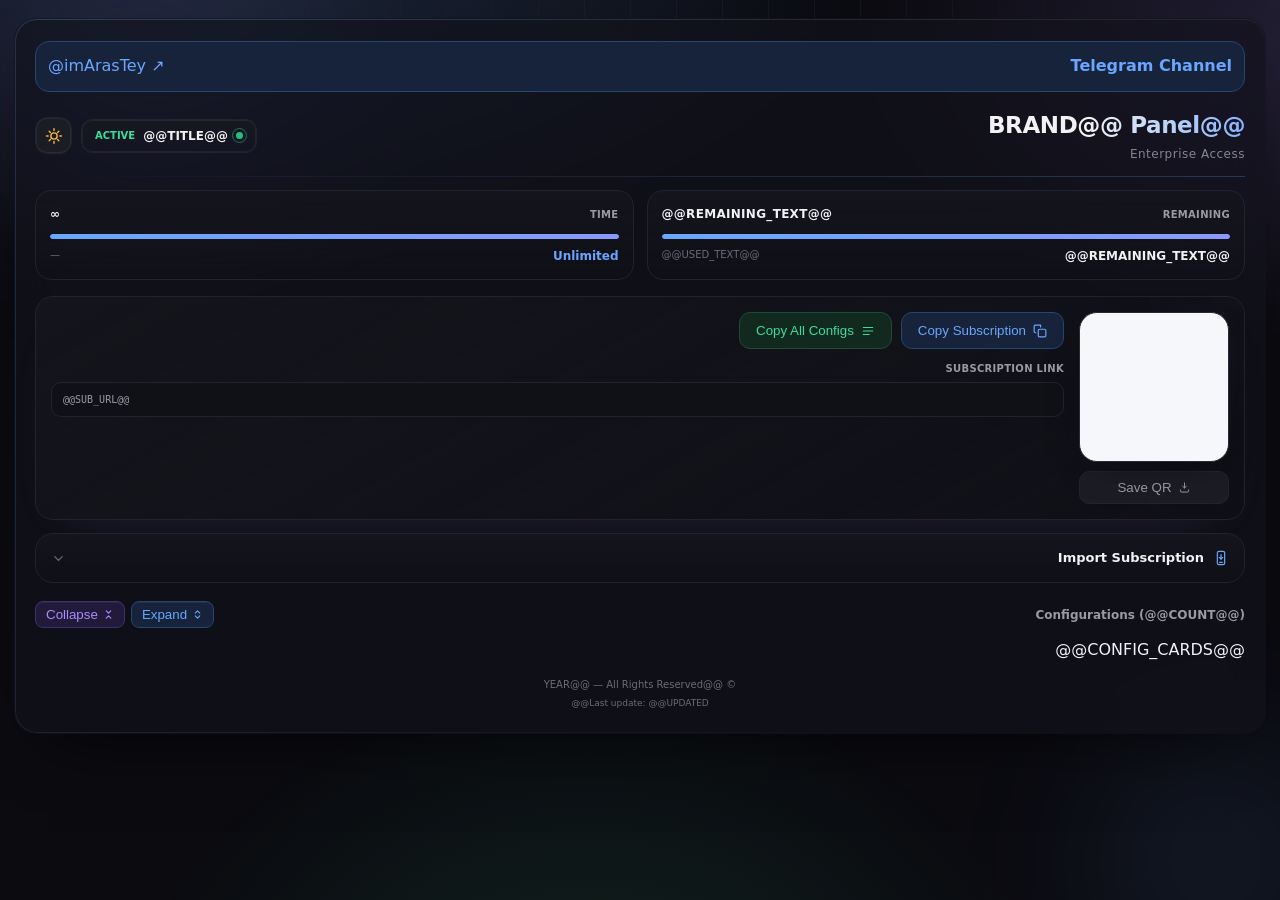
<file: console/api/lunel_console/services/subscription.html>
<!DOCTYPE html>
<html lang="fa" dir="rtl" data-theme="dark">
<head>
<meta charset="UTF-8">
<meta name="viewport" content="width=device-width, initial-scale=1.0">
<meta name="color-scheme" content="dark light">
<meta name="theme-color" content="#0b0b10" id="metaThemeColor">
<meta name="robots" content="noindex, nofollow">
<title>@@BRAND@@ Panel</title>
<script>
(function(){try{var s=localStorage.getItem('vpn_theme');document.documentElement.setAttribute('data-theme',s==='light'?'light':'dark');}catch(e){document.documentElement.setAttribute('data-theme','dark');}})();
</script>
<style>
*{margin:0;padding:0;box-sizing:border-box;-webkit-tap-highlight-color:transparent;-webkit-touch-callout:none}
*:focus,*:focus-visible,*:active{outline:none!important;box-shadow:none!important}
button::-moz-focus-inner{border:0}
:root,html[data-theme="dark"]{--bg:#0b0b10;--card:#121219;--card-border:#22222c;--fg:#f2f2f5;--muted:#9a9aa4;--dim:#6c6c78;--code:#9a9aa4;--line:#23232e;--soft:#181820;--panel:#15151d;--panel-border:#23232e;--raise:#1c1c25;--raise-hover:#26262f;--inset:#101017;--track:#26262f;--blue:#6aa6ff;--blue-bg:#16233a;--blue-bg-hover:#1d3050;--blue-border:#26456f;--green:#3ddc9a;--green-bg:#12291f;--green-bg-hover:#173726;--green-border:#1f4a34;--amber:#f2b544;--amber-bg:#2a2213;--amber-bg-hover:#372c17;--amber-border:#4a3a1c;--violet:#a98bfa;--violet-bg:#221a3a;--violet-bg-hover:#2d2250;--violet-border:#3d2f6b;--red:#f87171;--ok:#22c07f;--warn:#e0a020;--danger:#ef4444;--time:#4a8dff;--qr-plate:#f6f7fb;--qr-plate-border:#2a2a36;--qr-ink:#0b0b10;--qr-eye:#0a5fd8;--sel:rgba(255,255,255,.14);--icon-sun:block;--icon-moon:none}
html[data-theme="light"]{--bg:#f2f4f8;--card:#ffffff;--card-border:#e2e6ee;--fg:#111827;--muted:#5b6473;--dim:#8b93a3;--code:#475569;--line:#e5e8ef;--soft:#f5f7fa;--panel:#f8f9fc;--panel-border:#e5e8ef;--inset:#f1f3f8;--raise:#f1f3f8;--raise-hover:#e6e9f1;--track:#e2e6ee;--blue:#0a5fd8;--blue-bg:#e8f0fe;--blue-bg-hover:#d8e6fd;--blue-border:#bcd4f8;--green:#047857;--green-bg:#e6f5ef;--green-bg-hover:#d6efe4;--green-border:#bfe3d3;--amber:#a16207;--amber-bg:#fdf3e0;--amber-bg-hover:#fbebcd;--amber-border:#f2ddb4;--violet:#6d28d9;--violet-bg:#f0eafd;--violet-bg-hover:#e6dcfb;--violet-border:#d8c9f6;--red:#dc2626;--ok:#059669;--warn:#d97706;--danger:#dc2626;--time:#0a5fd8;--qr-plate:#ffffff;--qr-plate-border:#e2e6ee;--qr-ink:#111827;--qr-eye:#0a5fd8;--sel:rgba(17,24,39,.12);--icon-sun:none;--icon-moon:block}
:root{--e:cubic-bezier(.22,1,.36,1);--e2:cubic-bezier(.4,0,.2,1);--t1:.16s;--t2:.26s;--t3:.36s}
::selection{background:var(--sel);color:inherit}
html{scroll-behavior:smooth}
html,body{background:var(--bg)}
body{font-family:'Inter',system-ui,-apple-system,'Segoe UI',Tahoma,sans-serif;color:var(--fg);min-height:100vh;display:flex;align-items:flex-start;justify-content:center;padding:18px 14px;-webkit-font-smoothing:antialiased;line-height:1.55;overflow-x:hidden}
button,.head,.import-head,.qr-plate,.user-area,.badge,.num,.os-title,.label{-webkit-user-select:none;-moz-user-select:none;user-select:none}
.theming .tz,.theming body{transition:background-color var(--t3) var(--e2),color var(--t3) var(--e2),border-color var(--t3) var(--e2)}
.container{width:100%;max-width:800px;margin:0 auto}
.card{background:var(--card);border:1px solid var(--card-border);border-radius:16px;padding:22px 20px;animation:rise .34s var(--e) both}
@keyframes rise{from{opacity:0;transform:translate3d(0,10px,0)}to{opacity:1;transform:none}}
@keyframes grow{from{transform:scaleX(0)}to{transform:scaleX(1)}}
@keyframes qrin{from{opacity:0;transform:scale(.96)}to{opacity:1;transform:none}}
.header-section{display:flex;flex-wrap:wrap;align-items:center;justify-content:space-between;gap:12px;margin-bottom:18px}
.header-title{font-size:21px;font-weight:700;letter-spacing:-.2px}
.header-sub{font-size:12px;color:var(--muted);margin-top:2px}
.header-right{display:flex;align-items:center;gap:9px;flex-wrap:wrap}
.user-area{display:flex;align-items:center;gap:8px;padding:7px 13px;border-radius:11px;background:var(--soft);border:1px solid var(--line);font-size:12px;max-width:100%}
.user-area .uname{font-weight:600;overflow:hidden;text-overflow:ellipsis;white-space:nowrap;max-width:160px}
.user-area .st{font-size:10px;font-weight:700;text-transform:uppercase}
.dot-status{width:7px;height:7px;border-radius:50%;flex:0 0 auto}
.s-active .dot-status{background:var(--ok)}.s-active .st{color:var(--green)}
.s-disabled .dot-status{background:var(--dim)}.s-disabled .st{color:var(--dim)}
.s-expired .dot-status,.s-limited .dot-status{background:var(--danger)}
.s-expired .st,.s-limited .st{color:var(--red)}
.theme-toggle{width:37px;height:37px;flex:0 0 auto;border-radius:12px;border:1px solid var(--line);background:var(--raise);color:var(--fg);cursor:pointer;display:grid;place-items:center;transition:background-color var(--t1) var(--e2),transform var(--t1) var(--e2)}
.theme-toggle:hover{background:var(--raise-hover)}
.theme-toggle:active{transform:scale(.93)}
.theme-toggle svg{width:18px;height:18px}
.theme-toggle .i-sun{display:var(--icon-sun);color:var(--amber)}
.theme-toggle .i-moon{display:var(--icon-moon);color:var(--blue)}
.stats-grid{display:grid;grid-template-columns:1fr 1fr;gap:11px;margin-bottom:16px}
.stat-card{background:var(--panel);border:1px solid var(--panel-border);border-radius:13px;padding:14px}
.stat-card .label{display:flex;align-items:center;justify-content:space-between;color:var(--muted);font-size:10px;font-weight:600;text-transform:uppercase;letter-spacing:.3px}
.stat-card .label .pct{color:var(--fg);font-size:12px;font-weight:700}
.stat-card .bar{height:5px;border-radius:5px;background:var(--track);overflow:hidden;margin:10px 0 8px}
.stat-card .bar .fill{height:100%;border-radius:5px;transform-origin:right center;animation:grow .6s var(--e) both}
.stat-card .values{display:flex;justify-content:space-between;color:var(--dim);font-size:10px;gap:8px}
.stat-card .values b{color:var(--fg);font-size:12px}
.subscription-section{display:flex;gap:15px;align-items:flex-start;padding:15px;border-radius:13px;margin-bottom:13px;background:var(--panel);border:1px solid var(--panel-border)}
.qr-col{display:flex;flex-direction:column;align-items:center;gap:9px;flex-shrink:0}
.qr-plate{width:150px;height:150px;border-radius:18px;background:var(--qr-plate);border:1px solid var(--qr-plate-border);display:grid;place-items:center;cursor:pointer;overflow:hidden;transition:transform var(--t2) var(--e),border-color var(--t2) var(--e2)}
.qr-plate:hover{transform:translate3d(0,-2px,0);border-color:var(--qr-eye)}
.qr-plate:active{transform:scale(.98)}
.qr-plate svg,.qr-plate canvas,.qr-plate img{width:100%!important;height:100%!important;display:block;animation:qrin .3s var(--e) both}
.qr-save{display:inline-flex;align-items:center;justify-content:center;gap:6px;width:100%;padding:8px 0;border-radius:10px;border:1px solid var(--line);background:var(--raise);color:var(--muted);font:600 10px inherit;cursor:pointer;transition:background-color var(--t1) var(--e2),color var(--t1) var(--e2),transform var(--t1) var(--e2)}
.qr-save:hover{background:var(--raise-hover);color:var(--fg);transform:translate3d(0,-1px,0)}
.qr-save:active{transform:scale(.96)}
.qr-save svg{width:13px;height:13px}
.qr-save.done{background:var(--green-bg);color:var(--green);border-color:var(--green-border)}
.subscription-info{flex:1;min-width:0}
.actions-row{display:flex;gap:9px;flex-wrap:wrap;margin-bottom:12px}
.btn{display:inline-flex;align-items:center;justify-content:center;gap:7px;padding:10px 16px;border-radius:11px;border:1px solid var(--line);background:var(--raise);color:var(--fg);font:600 11px inherit;cursor:pointer;transition:background-color var(--t1) var(--e2),color var(--t1) var(--e2),transform var(--t1) var(--e2)}
.btn:hover{background:var(--raise-hover);transform:translate3d(0,-1px,0)}
.btn:active{transform:scale(.97)}
.btn svg{width:14px;height:14px;flex:0 0 auto}
.btn-primary{background:var(--blue-bg);color:var(--blue);border-color:var(--blue-border)}
.btn-primary:hover{background:var(--blue-bg-hover)}
.btn-success{background:var(--green-bg);color:var(--green);border-color:var(--green-border)}
.btn-success:hover{background:var(--green-bg-hover)}
.btn.done{background:var(--green-bg)!important;color:var(--green)!important;border-color:var(--green-border)!important}
.link-label{font-size:10px;color:var(--muted);font-weight:600;margin-bottom:5px;text-transform:uppercase;letter-spacing:.3px}
.link-url{padding:9px 11px;border-radius:10px;background:var(--inset);border:1px solid var(--panel-border);color:var(--code);font:10px/1.5 ui-monospace,Menlo,monospace;direction:ltr;text-align:left;overflow:hidden;text-overflow:ellipsis;white-space:nowrap}
.import-block{border:1px solid var(--line);border-radius:13px;background:var(--panel);margin-bottom:18px;overflow:hidden;transition:border-color var(--t2) var(--e2)}
.import-block.open{border-color:var(--blue-border)}
.import-head{display:flex;align-items:center;justify-content:space-between;gap:9px;padding:14px 15px;cursor:pointer;transition:background-color var(--t1) var(--e2)}
.import-head:hover{background:var(--soft)}
.import-head .t{display:flex;align-items:center;gap:9px;font-size:13px;font-weight:600}
.import-head svg.ic{width:16px;height:16px;color:var(--blue)}
.import-head .chev{color:var(--dim);display:flex}
.import-head .chev svg{transition:transform var(--t3) var(--e)}
.import-block.open .import-head .chev svg{transform:rotate(180deg)}
.acc{display:grid;grid-template-rows:0fr;transition:grid-template-rows var(--t3) var(--e)}
.open>.acc,.cfg-card.open .acc{grid-template-rows:1fr}
.acc>.clip{overflow:hidden;min-height:0}
.acc>.clip>.inner{opacity:0;transform:translate3d(0,-5px,0);transition:opacity var(--t2) var(--e2),transform var(--t2) var(--e2)}
.open>.acc>.clip>.inner,.cfg-card.open .acc>.clip>.inner{opacity:1;transform:none;transition-delay:.05s}
.no-anim .acc,.no-anim .acc>.clip>.inner{transition:none!important}
.import-inner{padding:0 15px 15px}
.os-group{margin-top:13px}
.os-title{font-size:10px;color:var(--muted);font-weight:700;text-transform:uppercase;letter-spacing:.4px;margin-bottom:8px}
.app-row{display:flex;flex-wrap:wrap;gap:8px}
.app-item{display:inline-flex;align-items:stretch;border:1px solid var(--line);border-radius:11px;overflow:hidden;background:var(--raise);transition:transform var(--t1) var(--e2)}
.app-item:hover{transform:translate3d(0,-1px,0)}
.app-btn{display:inline-flex;align-items:center;gap:8px;padding:9px 14px;border:0;background:transparent;color:var(--fg);font:600 11px inherit;cursor:pointer;transition:background-color var(--t1) var(--e2)}
.app-btn:hover{background:var(--raise-hover)}
.app-btn svg{width:14px;height:14px;color:var(--blue)}
.app-get{display:inline-flex;align-items:center;justify-content:center;padding:0 11px;border:0;border-right:1px solid var(--line);background:var(--soft);color:var(--muted);cursor:pointer;transition:background-color var(--t1) var(--e2),color var(--t1) var(--e2)}
.app-get:hover{background:var(--raise-hover);color:var(--fg)}
.app-get svg{width:15px;height:15px}
.import-note{margin-top:14px;font-size:10px;color:var(--dim);line-height:1.8}
.configs-header{display:flex;justify-content:space-between;align-items:center;gap:9px;margin-bottom:10px;color:var(--muted);font-size:12px;font-weight:600}
.controls-group{display:flex;gap:6px}
.control-btn{display:inline-flex;align-items:center;gap:5px;border-radius:8px;padding:6px 10px;height:27px;font:700 9px inherit;cursor:pointer;line-height:1;border:1px solid var(--line);background:var(--raise);color:var(--muted);transition:background-color var(--t1) var(--e2),transform var(--t1) var(--e2)}
.control-btn svg{width:11px;height:11px}
.control-btn:hover{transform:translate3d(0,-1px,0)}
.control-btn:active{transform:scale(.94)}
.control-btn.expand{background:var(--blue-bg);color:var(--blue);border-color:var(--blue-border)}
.control-btn.expand:hover{background:var(--blue-bg-hover)}
.control-btn.collapse{background:var(--violet-bg);color:var(--violet);border-color:var(--violet-border)}
.control-btn.collapse:hover{background:var(--violet-bg-hover)}
.config-list{display:grid;gap:8px}
.cfg-card{border-radius:13px;background:var(--panel);border:1px solid var(--line);transition:border-color var(--t2) var(--e2)}
.cfg-card:not(.open){content-visibility:auto;contain-intrinsic-size:auto 58px}
.cfg-card.open{border-color:var(--blue-border)}
.cfg-card .head{display:flex;align-items:center;gap:11px;padding:12px 14px;cursor:pointer;transition:background-color var(--t1) var(--e2)}
.cfg-card .head:hover{background:var(--soft)}
.cfg-card .num{width:28px;height:28px;min-width:28px;border-radius:9px;display:grid;place-items:center;background:var(--soft);color:var(--dim);font-size:10px;font-weight:700;transition:background-color var(--t2) var(--e2),color var(--t2) var(--e2)}
.cfg-card.open .num{background:var(--blue-bg);color:var(--blue)}
.cfg-card .flag{font-size:17px;line-height:1}
.cfg-card .info{min-width:0;flex:1}
.cfg-card .name{display:block;max-width:100%;font:500 12px ui-monospace,Menlo,monospace;color:var(--fg);white-space:nowrap;overflow:hidden;text-overflow:ellipsis}
.cfg-card .host{display:block;max-width:100%;font:10px ui-monospace,Menlo,monospace;color:var(--dim);direction:ltr;text-align:left;margin-top:3px;white-space:nowrap;overflow:hidden;text-overflow:ellipsis}
.cfg-card .badges{display:flex;gap:5px;flex-wrap:wrap;justify-content:flex-end}
.cfg-card .badge{font-size:9px;font-weight:700;padding:4px 8px;border-radius:6px;text-transform:uppercase;white-space:nowrap;background:var(--soft);color:var(--muted)}
.cfg-card .badge.vless,.cfg-card .badge.ws{background:var(--blue-bg);color:var(--blue)}
.cfg-card .badge.vmess{background:var(--green-bg);color:var(--green)}
.cfg-card .badge.trojan,.cfg-card .badge.xhttp{background:var(--amber-bg);color:var(--amber)}
.cfg-card .badge.ss{background:var(--violet-bg);color:var(--red)}
.cfg-card .badge.reality,.cfg-card .badge.grpc{background:var(--violet-bg);color:var(--violet)}
.cfg-card .badge.tls{background:var(--blue-bg);color:var(--blue)}
.cfg-card .arrow{color:var(--dim);flex:0 0 auto;display:flex}
.cfg-card .arrow svg{width:14px;height:14px;display:block;transition:transform var(--t3) var(--e)}
.cfg-card.open .arrow svg{transform:rotate(180deg)}
.cfg-inner{padding:0 14px 14px}
.details-grid{display:grid;grid-template-columns:repeat(3,1fr);gap:6px;padding:9px;border-radius:11px;background:var(--inset);margin-bottom:9px}
.detail-item{padding:8px;border-radius:9px;background:var(--soft);min-width:0}
.detail-item label{display:block;font-size:8px;color:var(--dim);text-transform:uppercase;font-weight:700;letter-spacing:.3px}
.detail-item span{display:block;margin-top:3px;font:10px ui-monospace,Menlo,monospace;color:var(--muted);direction:ltr;text-align:left;white-space:nowrap;overflow:hidden;text-overflow:ellipsis}
.link-row{display:flex;gap:8px;align-items:center}
.link-row input{flex:1;min-width:0;padding:9px 11px;border-radius:9px;border:1px solid var(--panel-border);background:var(--inset);color:var(--code);font:9px ui-monospace,Menlo,monospace;direction:ltr}
.copy-btn{display:inline-flex;align-items:center;justify-content:center;gap:6px;padding:0 14px;height:33px;border-radius:9px;border:1px solid var(--line);background:var(--raise);color:var(--fg);font:600 10px inherit;cursor:pointer;white-space:nowrap;transition:background-color var(--t1) var(--e2),color var(--t1) var(--e2),transform var(--t1) var(--e2)}
.copy-btn svg{width:12px;height:12px}
.copy-btn:hover{background:var(--raise-hover)}
.copy-btn:active{transform:scale(.96)}
.copy-btn.done{background:var(--green-bg);color:var(--green);border-color:var(--green-border)}
.empty-configs{padding:26px;text-align:center;color:var(--muted);font-size:14px;border:1px dashed var(--line);border-radius:13px;background:var(--panel)}
.meta-row{margin-top:16px;display:flex;flex-wrap:wrap;gap:7px 16px;font-size:10px;color:var(--dim)}
.footer{margin-top:14px;text-align:center;font-size:10px;color:var(--dim)}
.footer .update{font-size:9px;margin-top:4px}
@media(max-width:620px){.card{padding:18px 15px}.stats-grid{grid-template-columns:1fr;gap:9px}.subscription-section{flex-direction:column;align-items:center}.subscription-info{width:100%}.actions-row{justify-content:center}.actions-row .btn{flex:1 1 auto}.details-grid{grid-template-columns:repeat(2,1fr)}}
@media(max-width:430px){body{padding:12px 10px}.header-section{align-items:flex-start;flex-direction:column}.header-right{width:100%;justify-content:space-between}.cfg-card .host{display:none}.cfg-card .name{max-width:135px}.cfg-card .badges .badge:nth-child(n+3){display:none}.link-row{flex-wrap:wrap}.link-row input{width:100%;flex:1 0 100%}.copy-btn{height:35px;flex:1}}
.container,.card,.config-list,.cfg-card,.acc,.clip,.subscription-section{min-width:0;max-width:100%}
.config-list{grid-template-columns:minmax(0,1fr)}
.details-grid{grid-template-columns:repeat(3,minmax(0,1fr))}
.channel-banner{display:flex;flex-wrap:wrap;justify-content:space-between;gap:8px;padding:12px;margin-bottom:16px;border:1px solid var(--blue-border);border-radius:11px;background:var(--blue-bg);color:var(--blue);text-decoration:none;overflow-wrap:anywhere}
.channel-note{font-size:12px;color:var(--muted);margin-bottom:8px}
@media(max-width:620px){.details-grid{grid-template-columns:repeat(2,minmax(0,1fr))}.configs-header{flex-wrap:wrap}.cfg-card .head{gap:6px;padding:12px 9px}.cfg-card .badges{max-width:100px}.cfg-card .name{max-width:100%}.btn,.copy-btn,.control-btn,.app-btn,.app-get,.theme-toggle{min-height:44px}.link-row input{font-size:16px}.subscription-info{flex:auto}.channel-banner{font-size:13px}}
/* ═══════════════ Aurora FX · Glass · Motion ═══════════════ */
:root,html[data-theme="dark"]{--glow-a:rgba(106,166,255,.20);--glow-b:rgba(169,139,250,.18);--glow-c:rgba(61,220,154,.12);--glass:rgba(19,19,27,.66);--hair:rgba(255,255,255,.06)}
html[data-theme="light"]{--glow-a:rgba(10,95,216,.16);--glow-b:rgba(109,40,217,.14);--glow-c:rgba(4,120,87,.10);--glass:rgba(255,255,255,.82);--hair:rgba(16,24,40,.06)}
html{background:var(--bg)}
body{background:transparent}
.bg-fx{position:fixed;inset:0;z-index:-1;overflow:hidden;pointer-events:none;background:radial-gradient(1100px 620px at 18% -12%,var(--glow-a),transparent 62%),radial-gradient(900px 520px at 108% 4%,var(--glow-b),transparent 60%),radial-gradient(760px 620px at 46% 118%,var(--glow-c),transparent 62%)}
.bg-fx::before{content:"";position:absolute;inset:-60px;background-image:linear-gradient(var(--line) 1px,transparent 1px),linear-gradient(90deg,var(--line) 1px,transparent 1px);background-size:46px 46px;opacity:.5;-webkit-mask-image:radial-gradient(ellipse 80% 60% at 50% 0%,#000 5%,transparent 72%);mask-image:radial-gradient(ellipse 80% 60% at 50% 0%,#000 5%,transparent 72%);animation:gridDrift 30s linear infinite}
.bg-fx::after{content:"";position:absolute;width:46vmax;height:46vmax;left:-12vmax;top:-16vmax;border-radius:50%;background:radial-gradient(circle,var(--glow-b),transparent 62%);filter:blur(50px);opacity:.55;animation:orbA 22s ease-in-out infinite alternate}
.orb{position:absolute;width:38vmax;height:38vmax;right:-14vmax;bottom:-16vmax;border-radius:50%;background:radial-gradient(circle,var(--glow-a),transparent 62%);filter:blur(52px);opacity:.5;animation:orbB 26s ease-in-out infinite alternate}
@keyframes gridDrift{to{transform:translate3d(46px,46px,0)}}
@keyframes orbA{from{transform:translate3d(0,0,0) scale(1)}to{transform:translate3d(9vmax,7vmax,0) scale(1.18)}}
@keyframes orbB{from{transform:translate3d(0,0,0) scale(1.1)}to{transform:translate3d(-8vmax,-6vmax,0) scale(.92)}}
.card{position:relative;background:var(--glass);border:1px solid transparent;border-radius:22px;box-shadow:0 28px 70px -34px rgba(0,0,0,.72),0 1px 0 0 var(--hair) inset;backdrop-filter:blur(20px) saturate(150%);-webkit-backdrop-filter:blur(20px) saturate(150%);animation:rise .55s var(--e) both}
.card::before{content:"";position:absolute;inset:0;border-radius:inherit;padding:1px;background:linear-gradient(120deg,var(--glow-a),transparent 38%,transparent 62%,var(--glow-b));background-size:220% 220%;-webkit-mask:linear-gradient(#000 0 0) content-box,linear-gradient(#000 0 0);-webkit-mask-composite:xor;mask-composite:exclude;pointer-events:none;animation:borderFlow 16s linear infinite}
@keyframes borderFlow{0%{background-position:0% 50%}100%{background-position:220% 50%}}
.card>*{animation:rise .6s var(--e) both}
.card>*:nth-child(1){animation-delay:.02s}.card>*:nth-child(2){animation-delay:.09s}.card>*:nth-child(3){animation-delay:.16s}
.card>*:nth-child(4){animation-delay:.23s}.card>*:nth-child(5){animation-delay:.3s}.card>*:nth-child(6){animation-delay:.37s}
.card>*:nth-child(7){animation-delay:.44s}.card>*:nth-child(8){animation-delay:.51s}
.header-section{position:relative;margin-bottom:26px}
.header-section::after{content:"";position:absolute;left:0;right:0;bottom:-13px;height:1px;background:linear-gradient(90deg,transparent,var(--glow-a),var(--blue-border),transparent);background-size:220% 100%;animation:borderFlow 11s linear infinite}
.header-title{font-size:23px;letter-spacing:-.4px;background:linear-gradient(94deg,var(--fg) 18%,var(--blue) 52%,var(--violet) 92%);background-size:220% 100%;-webkit-background-clip:text;background-clip:text;color:transparent;animation:borderFlow 9s ease-in-out infinite alternate}
.header-sub{letter-spacing:.5px;opacity:.85}
.user-area{background:linear-gradient(180deg,var(--soft),transparent);box-shadow:0 0 0 1px var(--hair) inset;transition:transform var(--t2) var(--e),box-shadow var(--t2) var(--e2)}
.user-area:hover{transform:translateY(-2px);box-shadow:0 10px 26px -18px var(--glow-a),0 0 0 1px var(--hair) inset}
.dot-status{position:relative}
.s-active .dot-status::after{content:"";position:absolute;inset:-4px;border-radius:50%;border:1.5px solid var(--ok);opacity:.55;animation:pulseRing 2.4s ease-out infinite}
@keyframes pulseRing{0%{transform:scale(.55);opacity:.65}100%{transform:scale(1.7);opacity:0}}
.theme-toggle{box-shadow:0 0 0 1px var(--hair) inset}
.theme-toggle:hover{transform:translateY(-2px) rotate(-12deg);box-shadow:0 10px 24px -16px var(--glow-b)}
.stats-grid{gap:13px}
.stat-card{position:relative;overflow:hidden;background:linear-gradient(180deg,var(--panel),transparent);border-radius:16px;transition:transform var(--t2) var(--e),border-color var(--t2) var(--e2),box-shadow var(--t2) var(--e2)}
.stat-card::after{content:"";position:absolute;inset:0;background:radial-gradient(120px 60px at 82% 0%,var(--glow-a),transparent 70%);opacity:0;transition:opacity var(--t3) var(--e2);pointer-events:none}
.stat-card:hover{transform:translateY(-3px);border-color:var(--blue-border);box-shadow:0 18px 40px -26px var(--glow-a)}
.stat-card:hover::after{opacity:1}
.stat-card .bar .fill{position:relative;overflow:hidden;background:linear-gradient(90deg,var(--blue),var(--violet));background-size:200% 100%;animation:grow .9s var(--e) both,borderFlow 4s linear infinite}
.stat-card .bar .fill::after{content:"";position:absolute;inset:0;background:linear-gradient(90deg,transparent,rgba(255,255,255,.4),transparent);transform:translateX(-100%);animation:sweep 3.6s ease-in-out infinite}
@keyframes sweep{0%{transform:translateX(-100%)}55%,100%{transform:translateX(100%)}}
.subscription-section{background:linear-gradient(150deg,var(--panel),transparent);border-radius:18px;box-shadow:0 20px 50px -34px var(--glow-b)}
.qr-col{position:relative}
.qr-col::before{content:"";position:absolute;inset:6px 4px 46px;border-radius:24px;background:conic-gradient(from 0deg,transparent,var(--glow-b),transparent 38%,var(--glow-a),transparent 72%);filter:blur(13px);opacity:.55;pointer-events:none;animation:spin 9s linear infinite}
@keyframes spin{to{transform:rotate(360deg)}}
.qr-plate{position:relative;z-index:1;box-shadow:0 14px 34px -18px rgba(0,0,0,.7);animation:qrin .5s var(--e) both}
.qr-plate:hover{transform:translate3d(0,-4px,0) scale(1.02)}
.link-url{cursor:pointer;transition:border-color var(--t2) var(--e2),background-color var(--t2) var(--e2),color var(--t2) var(--e2)}
.link-url:hover{border-color:var(--blue-border);color:var(--fg)}
.link-url.copied{background:var(--green-bg);border-color:var(--green-border);color:var(--green)}
.import-block{border-radius:18px;background:linear-gradient(180deg,var(--panel),transparent);box-shadow:0 18px 44px -34px rgba(0,0,0,.6)}
.import-block.open{box-shadow:0 22px 54px -30px var(--glow-a);border-color:var(--blue-border)}
.import-block.open .os-group{animation:rise .5s var(--e) both}
.import-block.open .os-group:nth-child(2){animation-delay:.07s}
.import-block.open .os-group:nth-child(3){animation-delay:.14s}
.import-block.open .os-group:nth-child(4){animation-delay:.21s}
.import-head .t svg.ic{animation:floaty 3.6s ease-in-out infinite}
@keyframes floaty{0%,100%{transform:translateY(0)}50%{transform:translateY(-3px)}}
.app-item{border-radius:12px;box-shadow:0 1px 0 0 var(--hair) inset;transition:transform var(--t2) var(--e),box-shadow var(--t2) var(--e2),border-color var(--t2) var(--e2)}
.app-item:hover{transform:translateY(-3px) scale(1.02);border-color:var(--blue-border);box-shadow:0 16px 34px -22px var(--glow-a)}
.os-title{letter-spacing:.6px}
.control-btn{box-shadow:0 1px 0 0 var(--hair) inset}
.control-btn:hover{box-shadow:0 10px 22px -16px var(--glow-a)}
.config-list{gap:10px}
.cfg-card{animation:rise .5s var(--e) both;background:linear-gradient(180deg,var(--panel),transparent);box-shadow:0 1px 0 0 var(--hair) inset;transition:transform var(--t2) var(--e),border-color var(--t2) var(--e2),box-shadow var(--t2) var(--e2)}
.cfg-card:hover{border-color:var(--blue-border);transform:translateY(-1px);box-shadow:0 18px 40px -30px var(--glow-b)}
.cfg-card.open{border-color:var(--blue-border);box-shadow:0 22px 52px -30px var(--glow-a)}
.cfg-card .head:hover{background:linear-gradient(90deg,var(--soft),transparent)}
.cfg-card.open .num{animation:numPop .4s var(--e)}
@keyframes numPop{0%{transform:scale(.7)}60%{transform:scale(1.14)}100%{transform:scale(1)}}
.cfg-card .badge{transition:transform var(--t2) var(--e),box-shadow var(--t2) var(--e2)}
.cfg-card:hover .badge{transform:translateY(-1px)}
.cfg-card.open .badge{box-shadow:0 0 0 1px var(--hair) inset,0 6px 16px -12px var(--glow-b)}
.detail-item{transition:transform var(--t2) var(--e),background-color var(--t2) var(--e2)}
.detail-item:hover{transform:translateY(-2px);background:var(--raise)}
.channel-banner{position:relative;overflow:hidden;border-radius:14px;box-shadow:0 16px 38px -28px var(--glow-a);transition:transform var(--t2) var(--e),box-shadow var(--t2) var(--e2)}
.channel-banner::after{content:"";position:absolute;inset:0;background:linear-gradient(90deg,transparent,rgba(255,255,255,.22),transparent);transform:translateX(-100%);animation:sweep 5.5s ease-in-out infinite;pointer-events:none}
.channel-banner:hover{transform:translateY(-2px);box-shadow:0 20px 44px -26px var(--glow-a)}
.footer{opacity:.8}
.btn,.control-btn,.copy-btn,.app-btn,.app-get,.qr-save,.theme-toggle{position:relative;overflow:hidden}
.btn:hover{transform:translate3d(0,-2px,0);box-shadow:0 14px 30px -20px var(--glow-a)}
.btn-primary:hover{box-shadow:0 16px 34px -18px var(--glow-a)}
.btn-success:hover{box-shadow:0 16px 34px -18px var(--glow-c)}
.copy-btn:hover{transform:translate3d(0,-2px,0);box-shadow:0 12px 26px -18px var(--glow-b)}
.ripple{position:absolute;border-radius:50%;background:currentColor;opacity:.2;transform:scale(0);animation:rip .62s var(--e2) forwards;pointer-events:none}
@keyframes rip{to{transform:scale(2.7);opacity:0}}
.btn:focus-visible,.control-btn:focus-visible,.copy-btn:focus-visible,.app-btn:focus-visible,.app-get:focus-visible,.qr-save:focus-visible,.theme-toggle:focus-visible,.link-url:focus-visible{outline:2px solid var(--blue)!important;outline-offset:2px!important;box-shadow:none!important}
::-webkit-scrollbar{width:10px;height:10px}
::-webkit-scrollbar-thumb{background:var(--track);border-radius:10px;border:3px solid transparent;background-clip:content-box}
::-webkit-scrollbar-thumb:hover{background:var(--dim);background-clip:content-box}
@media(max-width:620px){.orb,.bg-fx::after{filter:blur(34px);opacity:.42}.card{border-radius:18px;padding:18px 15px}.header-title{font-size:20px}.qr-col::before{filter:blur(9px)}}
@media(prefers-reduced-motion:reduce){*,*::before,*::after{animation-duration:.001ms!important;animation-iteration-count:1!important;transition-duration:.001ms!important}}
</style>
</head>
<body>
<div class="bg-fx" aria-hidden="true"><div class="orb"></div></div>
<div class="container">
 <div class="card tz">

  <a class="channel-banner" href="https://t.me/imArasTey" target="_blank" rel="noopener noreferrer"><strong>Telegram Channel</strong><span dir="ltr">@imArasTey ↗</span></a>
  <div class="header-section">
   <div class="header-left">
    <div class="header-title">@@BRAND@@ Panel</div>
    <div class="header-sub">Enterprise Access</div>
   </div>
   <div class="header-right">
    <div class="user-area s-active">
     <span class="dot-status"></span>
     <span class="uname">@@TITLE@@</span>
     <span class="st">Active</span>
    </div>
    <button type="button" class="theme-toggle" id="themeToggle" title="Switch theme" aria-label="Switch theme">
     <svg class="i-sun" viewBox="0 0 24 24" fill="none" stroke="currentColor" stroke-width="1.9" stroke-linecap="round"><circle cx="12" cy="12" r="4.2"/><path d="M12 2.4v2.2M12 19.4v2.2M4.2 12H2M22 12h-2.2M5.6 5.6l1.6 1.6M16.8 16.8l1.6 1.6M18.4 5.6l-1.6 1.6M7.2 16.8l-1.6 1.6"/></svg>
     <svg class="i-moon" viewBox="0 0 24 24" fill="none" stroke="currentColor" stroke-width="1.9" stroke-linecap="round" stroke-linejoin="round"><path d="M20.5 14.3A8.6 8.6 0 0 1 9.7 3.5a8.6 8.6 0 1 0 10.8 10.8z"/></svg>
    </button>
   </div>
  </div>


  <div class="stats-grid">
   <div class="stat-card tz">
    <div class="label"><span>Remaining</span><span class="pct">@@REMAINING_TEXT@@</span></div>
    <div class="bar"><div class="fill" style="width:@@BAR_WIDTH@@;background:@@BAR_COLOR@@"></div></div>
    <div class="values"><b>@@REMAINING_TEXT@@</b><span>@@USED_TEXT@@</span></div>
   </div>
   <div class="stat-card tz">
    <div class="label"><span>Time</span><span class="pct">∞</span></div>
    <div class="bar"><div class="fill" style="width:100%"></div></div>
    <div class="values"><b style="color:var(--blue)">Unlimited</b><span>—</span></div>
   </div>
  </div>

  <div class="subscription-section tz">
   <div class="qr-col">
    <div class="qr-plate" id="qrPlate" title="Save QR"></div>
    <button type="button" class="qr-save" id="downloadQrBtn">
     <svg viewBox="0 0 24 24" fill="none" stroke="currentColor" stroke-width="1.8" stroke-linecap="round" stroke-linejoin="round"><path d="M12 3.5v9.5"/><polyline points="8.5 9.5 12 13 15.5 9.5"/><path d="M4.5 16.5v1.7A2.3 2.3 0 0 0 6.8 20.5h10.4a2.3 2.3 0 0 0 2.3-2.3v-1.7"/></svg>
     <span class="lbl">Save QR</span>
    </button>
   </div>
   <div class="subscription-info">
    <div class="actions-row">
     <button type="button" class="btn btn-primary" id="copySubBtn">
      <svg viewBox="0 0 24 24" fill="none" stroke="currentColor" stroke-width="2" stroke-linecap="round" stroke-linejoin="round"><rect x="9" y="9" width="13" height="13" rx="2"/><path d="M5 15H4a2 2 0 0 1-2-2V4a2 2 0 0 1 2-2h9v3"/></svg>
      <span class="lbl">Copy Subscription</span>
     </button>
     <button type="button" class="btn btn-success" id="copyAllBtn">
      <svg viewBox="0 0 24 24" fill="none" stroke="currentColor" stroke-width="2" stroke-linecap="round"><path d="M4 6h16M4 12h16M4 18h10"/></svg>
      <span class="lbl">Copy All Configs</span>
     </button>
    </div>
    <div class="link-label">Subscription Link</div>
    <div class="link-url" id="subLink">@@SUB_URL@@</div>
   </div>
  </div>

  <div class="import-block tz" id="importBlock">
   <div class="import-head" id="importToggle">
    <span class="t">
     <svg class="ic" viewBox="0 0 24 24" fill="none" stroke="currentColor" stroke-width="1.8" stroke-linecap="round" stroke-linejoin="round"><rect x="6.5" y="2" width="11" height="20" rx="2.5"/><path d="M12 7v6.5"/><polyline points="9.5 11 12 13.5 14.5 11"/><path d="M10 18.5h4"/></svg>
     Import Subscription
    </span>
    <span class="chev"><svg width="15" height="15" viewBox="0 0 24 24" fill="none" stroke="currentColor" stroke-width="2" stroke-linecap="round"><polyline points="6 9 12 15 18 9"/></svg></span>
   </div>
   <div class="acc"><div class="clip"><div class="inner import-inner" id="importInner"></div></div></div>
  </div>

  <div class="configs-header">
   <span>Configurations (@@COUNT@@)</span>
   <div class="controls-group">
    <button type="button" class="control-btn expand" id="expandAllBtn" title="Expand all">
     <svg viewBox="0 0 24 24" fill="none" stroke="currentColor" stroke-width="2.4" stroke-linecap="round" stroke-linejoin="round"><polyline points="7 9 12 4 17 9"/><polyline points="7 15 12 20 17 15"/></svg>
     Expand
    </button>
    <button type="button" class="control-btn collapse" id="collapseAllBtn" title="Collapse all">
     <svg viewBox="0 0 24 24" fill="none" stroke="currentColor" stroke-width="2.4" stroke-linecap="round" stroke-linejoin="round"><polyline points="7 4 12 9 17 4"/><polyline points="7 20 12 15 17 20"/></svg>
     Collapse
    </button>
   </div>
  </div>

  <div class="config-list" id="configList">
   @@CONFIG_CARDS@@
  </div>



  <div class="footer">
   <div>&copy; @@YEAR@@ — All Rights Reserved</div>
   <div class="update">Last update: @@UPDATED@@</div>
  </div>

 </div>
</div>

<script defer>
(function(){
 function ready(fn){ if (document.readyState !== 'loading') { fn(); } else { document.addEventListener('DOMContentLoaded', fn); } }
 ready(function(){
  var SUB_URL = @@SUB_URL_JSON@@;
  var QR_MATRIX = @@QR_MATRIX@@;
  var root = document.documentElement;

  function closestOf(target, sel){
   var el = (target && target.nodeType === 1) ? target : (target && target.parentElement);
   return (el && el.closest) ? el.closest(sel) : null;
  }

  /* ---------- inline feedback (no notifications) ---------- */
  function flash(btn, text, ms){
   if (!btn) return;
   var lbl = btn.querySelector('.lbl');
   if (!lbl || btn.dataset.busy === '1') return;
   btn.dataset.busy = '1';
   var original = lbl.textContent;
   lbl.textContent = text;
   btn.classList.add('done');
   setTimeout(function(){
    lbl.textContent = original;
    btn.classList.remove('done');
    btn.dataset.busy = '0';
   }, ms || 1400);
  }

  /* ---------- clipboard ---------- */
  function fallbackCopy(text){
   var ta = document.createElement('textarea');
   ta.value = text; ta.setAttribute('readonly','');
   ta.style.position = 'fixed'; ta.style.top = '0'; ta.style.opacity = '0';
   document.body.appendChild(ta);
   ta.select();
   try { ta.setSelectionRange(0, ta.value.length); } catch (e) {}
   var ok = false;
   try { ok = document.execCommand('copy'); } catch (e) { ok = false; }
   document.body.removeChild(ta);
   return ok;
  }
  function copyText(text, btn, okText, failText){
   if (!text) { flash(btn, failText || 'Failed'); return; }
   if (navigator.clipboard && navigator.clipboard.writeText && window.isSecureContext) {
    navigator.clipboard.writeText(text).then(function(){ flash(btn, okText || 'Copied'); })
     .catch(function(){ flash(btn, fallbackCopy(text) ? (okText || 'Copied') : (failText || 'Failed')); });
   } else {
    flash(btn, fallbackCopy(text) ? (okText || 'Copied') : (failText || 'Failed'));
   }
  }

  /* ================= MODERN QR (custom SVG renderer) ================= */
  var qrPlate = document.getElementById('qrPlate');
  var dlBtn = document.getElementById('downloadQrBtn');
  var qrSvgMarkup = '';
  var qrReady = false, qrTries = 0;

  function themeVal(name, fallback){
   try {
    var v = getComputedStyle(root).getPropertyValue(name);
    v = v ? v.trim() : '';
    return v || fallback;
   } catch (e) { return fallback; }
  }

  function inFinder(r, c, n){
   if (r < 7 && c < 7) return true;
   if (r < 7 && c >= n - 7) return true;
   if (r >= n - 7 && c < 7) return true;
   return false;
  }

  /* rounded finder eye: outer ring + inner dot */
  function eye(x, y, u, ink, accent){
   var o = (u * 7).toFixed(2);
   var s = '';
   s += '<rect x="' + (x * u).toFixed(2) + '" y="' + (y * u).toFixed(2) + '" width="' + o + '" height="' + o + '" rx="' + (u * 2.1).toFixed(2) + '" ry="' + (u * 2.1).toFixed(2) + '" fill="none" stroke="' + accent + '" stroke-width="' + u.toFixed(2) + '"/>';
   s += '<rect x="' + ((x + 2) * u).toFixed(2) + '" y="' + ((y + 2) * u).toFixed(2) + '" width="' + (u * 3).toFixed(2) + '" height="' + (u * 3).toFixed(2) + '" rx="' + (u * 1.05).toFixed(2) + '" ry="' + (u * 1.05).toFixed(2) + '" fill="' + accent + '"/>';
   return s;
  }

  function buildQrSvg(model, plateColor, ink, accent){
   var n = model.getModuleCount();
   var quiet = 4;
   var total = n + quiet * 2;
   var u = 1;
   var dot = 0.86, r = 0.43, off = (1 - dot) / 2;
   var parts = [];
   parts.push('<svg xmlns="http://www.w3.org/2000/svg" viewBox="0 0 ' + total + ' ' + total + '" width="' + total + '" height="' + total + '" shape-rendering="geometricPrecision">');
   parts.push('<rect width="' + total + '" height="' + total + '" fill="' + plateColor + '"/>');
   parts.push('<g transform="translate(' + quiet + ',' + quiet + ')">');
   var body = '';
   for (var row = 0; row < n; row++) {
    for (var col = 0; col < n; col++) {
     if (!model.isDark(row, col)) continue;
     if (inFinder(row, col, n)) continue;
     body += '<rect x="' + (col + off).toFixed(3) + '" y="' + (row + off).toFixed(3) + '" width="' + dot + '" height="' + dot + '" rx="' + r + '" ry="' + r + '"/>';
    }
   }
   parts.push('<g fill="' + ink + '">' + body + '</g>');
   parts.push(eye(0, 0, u, ink, accent));
   parts.push(eye(n - 7, 0, u, ink, accent));
   parts.push(eye(0, n - 7, u, ink, accent));
   parts.push('</g></svg>');
   return parts.join('');
  }

  function renderQr(){
   if (!qrPlate) return;
   var plate = themeVal('--qr-plate', '#ffffff');
   var ink = themeVal('--qr-ink', '#0b0b10');
   var accent = themeVal('--qr-eye', '#0a5fd8');
   var model = {
    getModuleCount: function(){ return QR_MATRIX.length; },
    isDark: function(row, col){ return QR_MATRIX[row][col]; }
   };

   if (model && typeof model.isDark === 'function' && typeof model.getModuleCount === 'function') {
    try {
     qrSvgMarkup = buildQrSvg(model, plate, ink, accent);
     qrPlate.innerHTML = qrSvgMarkup;
     qrReady = true;
    } catch (e2) { qrReady = false; }
   }

  }
  renderQr();
  window.addEventListener('load', function(){ if (!qrReady) renderQr(); });

  function downloadQr(){
   if (!qrPlate) return;
   if (qrSvgMarkup) {
    try {
     var size = 1024;
     var svg64 = 'data:image/svg+xml;charset=utf-8,' + encodeURIComponent(qrSvgMarkup);
     var img = new Image();
     img.onload = function(){
      try {
       var cv = document.createElement('canvas');
       cv.width = size; cv.height = size;
       var ctx = cv.getContext('2d');
       ctx.imageSmoothingEnabled = false;
       ctx.drawImage(img, 0, 0, size, size);
       var a = document.createElement('a');
       a.download = 'vpn_qr_' + Date.now() + '.png';
       a.href = cv.toDataURL('image/png');
       document.body.appendChild(a); a.click(); document.body.removeChild(a);
       flash(dlBtn, 'Saved');
      } catch (err) { flash(dlBtn, 'Failed'); }
     };
     img.onerror = function(){ flash(dlBtn, 'Failed'); };
     img.src = svg64;
     return;
    } catch (e) { /* fall through */ }
   }
   var canvas = qrPlate.querySelector('canvas');
   var imgEl = qrPlate.querySelector('img');
   var dataUrl = null;
   try { dataUrl = canvas ? canvas.toDataURL('image/png') : (imgEl ? imgEl.src : null); } catch (e) { dataUrl = imgEl ? imgEl.src : null; }
   if (!dataUrl) { flash(dlBtn, 'Not ready'); return; }
   try {
    var link = document.createElement('a');
    link.download = 'vpn_qr_' + Date.now() + '.png';
    link.href = dataUrl;
    document.body.appendChild(link); link.click(); document.body.removeChild(link);
    flash(dlBtn, 'Saved');
   } catch (e) { flash(dlBtn, 'Failed'); }
  }
  if (qrPlate) qrPlate.addEventListener('click', downloadQr);
  if (dlBtn) dlBtn.addEventListener('click', function(ev){ ev.stopPropagation(); downloadQr(); });

  /* ---------- theme ---------- */
  var themeTimer = null;
  function applyTheme(next, repaintQr){
   next = (next === 'light') ? 'light' : 'dark';
   root.classList.add('theming');
   root.setAttribute('data-theme', next);
   try { localStorage.setItem('vpn_theme', next); } catch (e) {}
   var meta = document.getElementById('metaThemeColor');
   if (meta) meta.setAttribute('content', next === 'light' ? '#f2f4f8' : '#0b0b10');
   var btn = document.getElementById('themeToggle');
   if (btn) {
    var label = next === 'light' ? 'Switch to dark mode' : 'Switch to light mode';
    btn.title = label; btn.setAttribute('aria-label', label);
   }
   if (themeTimer) clearTimeout(themeTimer);
   themeTimer = setTimeout(function(){ root.classList.remove('theming'); }, 420);
   if (repaintQr && qrReady && qrSvgMarkup) {
    requestAnimationFrame(function(){ qrTries = 0; qrReady = false; renderQr(); });
   }
  }
  var saved = 'dark';
  try { saved = (localStorage.getItem('vpn_theme') === 'light') ? 'light' : 'dark'; } catch (e) {}
  applyTheme(saved, false);
  root.classList.remove('theming');
  var themeBtn = document.getElementById('themeToggle');
  if (themeBtn) themeBtn.addEventListener('click', function(){
   applyTheme(root.getAttribute('data-theme') === 'light' ? 'dark' : 'light', true);
   if (themeBtn.blur) themeBtn.blur();
  });

  /* ---------- accordions ---------- */
  var configList = document.getElementById('configList');
  if (configList) configList.addEventListener('click', function(ev){
   if (closestOf(ev.target, '.copy-single') || closestOf(ev.target, '.link-row')) return;
   var head = closestOf(ev.target, '[data-toggle="cfg"]');
   if (!head) return;
   var card = head.closest('.cfg-card');
   if (card) card.classList.toggle('open');
  });
  var importBlock = document.getElementById('importBlock');
  var importToggle = document.getElementById('importToggle');
  if (importToggle && importBlock) importToggle.addEventListener('click', function(){ importBlock.classList.toggle('open'); });

  function setAllCards(open){
   if (!configList) return;
   var cards = configList.querySelectorAll('.cfg-card');
   if (!cards.length) return;
   if (cards.length > 12) {
    configList.classList.add('no-anim');
    for (var i = 0; i < cards.length; i++) { cards[i].classList.toggle('open', open); }
    requestAnimationFrame(function(){
     requestAnimationFrame(function(){ configList.classList.remove('no-anim'); });
    });
   } else {
    for (var j = 0; j < cards.length; j++) { cards[j].classList.toggle('open', open); }
   }
  }
  var expandBtn = document.getElementById('expandAllBtn');
  var collapseBtn = document.getElementById('collapseAllBtn');
  if (expandBtn) expandBtn.addEventListener('click', function(){ setAllCards(true); if (expandBtn.blur) expandBtn.blur(); });
  if (collapseBtn) collapseBtn.addEventListener('click', function(){ setAllCards(false); if (collapseBtn.blur) collapseBtn.blur(); });

  /* ---------- copy actions ---------- */
  var copySubBtn = document.getElementById('copySubBtn');
  if (copySubBtn) copySubBtn.addEventListener('click', function(){ copyText(SUB_URL, copySubBtn, 'Copied'); });
  var copyAllBtn = document.getElementById('copyAllBtn');
  if (copyAllBtn) copyAllBtn.addEventListener('click', function(){
   var inputs = document.querySelectorAll('.cfg-card .link-row input');
   var links = [];
   for (var i = 0; i < inputs.length; i++) {
    var v = (inputs[i].value || '').trim();
    if (v) links.push(v);
   }
   if (!links.length) { flash(copyAllBtn, 'Empty'); return; }
   copyText(links.join('\n'), copyAllBtn, links.length + ' Copied');
  });
  document.addEventListener('click', function(ev){
   var btn = closestOf(ev.target, '.copy-single');
   if (!btn) return;
   ev.stopPropagation();
   var num = btn.getAttribute('data-num');
   var input = document.getElementById('link-' + num);
   if (!input) return;
   copyText(input.value, btn, 'Copied');
  });

  /* ---------- motion polish: stagger, ripple, tap-to-copy ---------- */
  (function(){
   var reduce = false;
   try { reduce = window.matchMedia('(prefers-reduced-motion: reduce)').matches; } catch (e) {}
   var cards = document.querySelectorAll('.cfg-card');
   for (var i = 0; i < cards.length; i++) {
    cards[i].style.animationDelay = reduce ? '' : Math.min(i * 55, 550) + 'ms';
   }
   document.addEventListener('pointerdown', function(ev){
    if (reduce) return;
    var el = closestOf(ev.target, '.btn,.control-btn,.copy-btn,.app-btn,.app-get,.qr-save,.theme-toggle');
    if (!el) return;
    var rect = el.getBoundingClientRect();
    var size = Math.max(rect.width, rect.height);
    var span = document.createElement('span');
    span.className = 'ripple';
    span.style.width = span.style.height = size + 'px';
    span.style.left = (ev.clientX - rect.left - size / 2) + 'px';
    span.style.top = (ev.clientY - rect.top - size / 2) + 'px';
    el.appendChild(span);
    setTimeout(function(){ if (span.parentNode) span.parentNode.removeChild(span); }, 640);
   }, { passive: true });
   var linkBox = document.getElementById('subLink');
   if (linkBox) linkBox.addEventListener('click', function(){
    copyText(SUB_URL, document.getElementById('copySubBtn'), 'Copied');
    linkBox.classList.add('copied');
    setTimeout(function(){ linkBox.classList.remove('copied'); }, 1300);
   });
  })();

  /* ---------- import ---------- */
  var enc = encodeURIComponent(SUB_URL);
  var clashEnc = encodeURIComponent(SUB_URL + (SUB_URL.indexOf('?') < 0 ? '?' : '&') + 'fmt=clash');
  var V2BOX_SCHEME = 'v2' + 'box' + '://install-sub?url=';
  function b64(str){ try { return btoa(unescape(encodeURIComponent(str))); } catch (e) { return ''; } }

  var APPS = [
   { os: 'Android', items: [
    { name: 'v2rayNG', url: 'v2rayng://install-sub?url=' + enc,    dl: 'https://github.com/2dust/v2rayNG/releases',                 gh: true },
    { name: 'Hiddify', url: 'hiddify://install-config?url=' + enc, dl: 'https://github.com/hiddify/hiddify-app/releases',           gh: true },
    { name: 'NekoBox', url: 'sn://subscription?url=' + enc,        dl: 'https://github.com/MatsuriDayo/NekoBoxForAndroid/releases', gh: true },
    { name: 'Karing',  url: 'karing://install-config?url=' + enc,  dl: 'https://github.com/KaringX/karing/releases',                gh: true },
    { name: 'V2Box',   url: V2BOX_SCHEME + enc,                    dl: 'https://play.google.com/store/apps/details?id=dev.hexasoftware.v2box', gh: false }
   ]},
   { os: 'iOS', items: [
    { name: 'Shadowrocket', url: 'sub://' + b64(SUB_URL),              dl: 'https://apps.apple.com/app/shadowrocket/id932747118',        gh: false },
    { name: 'Stash',        url: 'stash://install-config?url=' + clashEnc,  dl: 'https://apps.apple.com/app/stash/id1596063349',              gh: false },
    { name: 'Karing',       url: 'karing://install-config?url=' + enc, dl: 'https://github.com/KaringX/karing/releases',                 gh: true },
    { name: 'V2Box',        url: V2BOX_SCHEME + enc,                   dl: 'https://apps.apple.com/app/v2box-v2ray-client/id6446814690', gh: false }
   ]},
   { os: 'Windows', items: [
    { name: 'v2rayN',      url: null,                                 dl: 'https://github.com/2dust/v2rayN/releases',                    gh: true },
    { name: 'Clash Verge', url: 'clash://install-config?url=' + clashEnc,   dl: 'https://github.com/clash-verge-rev/clash-verge-rev/releases', gh: true },
    { name: 'Hiddify',     url: 'hiddify://install-config?url=' + enc, dl: 'https://github.com/hiddify/hiddify-app/releases',             gh: true }
   ]},
   { os: 'macOS', items: [
    { name: 'Hiddify', url: 'hiddify://install-config?url=' + enc, dl: 'https://github.com/hiddify/hiddify-app/releases', gh: true },
    { name: 'Stash',   url: 'stash://install-config?url=' + clashEnc,   dl: 'https://apps.apple.com/app/stash/id1596063349',   gh: false },
    { name: 'Karing',  url: 'karing://install-config?url=' + enc,  dl: 'https://github.com/KaringX/karing/releases',      gh: true }
   ]}
  ];

  var ICON_IMPORT = '<svg viewBox="0 0 24 24" fill="none" stroke="currentColor" stroke-width="1.9" stroke-linecap="round" stroke-linejoin="round"><path d="M12 3v10"/><polyline points="8.5 10 12 13.5 15.5 10"/><path d="M4.5 15.5v2.2A2.3 2.3 0 0 0 6.8 20h10.4a2.3 2.3 0 0 0 2.3-2.3v-2.2"/></svg>';
  var ICON_GITHUB = '<svg viewBox="0 0 24 24" fill="currentColor"><path d="M12 2C6.48 2 2 6.58 2 12.25c0 4.53 2.87 8.37 6.84 9.73.5.09.68-.22.68-.49l-.01-1.71c-2.78.62-3.37-1.37-3.37-1.37-.45-1.18-1.11-1.5-1.11-1.5-.91-.64.07-.62.07-.62 1 .07 1.53 1.06 1.53 1.06.9 1.575 2.36 1.12 2.94.86.09-.67.35-1.12.63-1.38-2.22-.26-4.56-1.14-4.56-5.06 0-1.12.39-2.03 1.03-2.75-.1-.26-.45-1.3.1-2.71 0 0 .84-.28 2.75 1.05a9.3 9.3 0 0 1 5 0c1.91-1.33 2.75-1.05 2.75-1.05.55 1.41.2 2.45.1 2.71.64.72 1.03 1.63 1.03 2.75 0 3.93-2.34 4.79-4.57 5.05.36.32.68.94.68 1.9l-.01 2.82c0 .27.18.59.69.49A10.06 10.06 0 0 0 22 12.25C22 6.58 17.52 2 12 2z"/></svg>';
  var ICON_STORE = '<svg viewBox="0 0 24 24" fill="none" stroke="currentColor" stroke-width="1.9" stroke-linecap="round" stroke-linejoin="round"><path d="M12 3.5v9"/><polyline points="8.5 9.5 12 13 15.5 9.5"/><path d="M4 15.5h4.2l1.1 2h5.4l1.1-2H20v3.2A1.8 1.8 0 0 1 18.2 20H5.8A1.8 1.8 0 0 1 4 18.2z"/></svg>';

  var importInner = document.getElementById('importInner');
  if (importInner) {
   var html = '';
   for (var g = 0; g < APPS.length; g++) {
    var group = APPS[g];
    html += '<div class="os-group"><div class="os-title">' + group.os + '</div><div class="app-row">';
    for (var k = 0; k < group.items.length; k++) {
     var app = group.items[k];
     html += '<span class="app-item">';
     html += '<button type="button" class="app-btn" data-url="' + (app.url ? encodeURIComponent(app.url) : '') + '" data-name="' + app.name + '" data-dl="' + encodeURIComponent(app.dl) + '"><span class="ic">' + ICON_IMPORT + '</span><span class="lbl">' + app.name + '</span></button>';
     html += '<button type="button" class="app-get" data-dl="' + encodeURIComponent(app.dl) + '" data-name="' + app.name + '" title="Download ' + app.name + '">' + (app.gh ? ICON_GITHUB : ICON_STORE) + '</button>';
     html += '</span>';
    }
    html += '</div></div>';
   }
   html += '<div class="import-note">دکمه اپ = افزودن مستقیم لینک سابسکریپشن. اگر اپ نصب نباشد، صفحه دانلود باز می‌شود.<br>آیکن کنار هر اپ = دانلود مستقیم از GitHub یا استور.</div>';
   importInner.innerHTML = html;

   var openDownload = function(url){
    if (!url) return;
    window.open(url, '_blank', 'noopener');
   };
   var openDeepLink = function(scheme, name, dl, btn){
    if (!scheme) {
     copyText(SUB_URL, btn, 'Copied');
     if (dl) setTimeout(function(){ openDownload(dl); }, 900);
     return;
    }
    var done = false;
    var onHide = function(){ if (document.hidden) { done = true; } };
    document.addEventListener('visibilitychange', onHide);
    var timer = setTimeout(function(){
     document.removeEventListener('visibilitychange', onHide);
     if (!done && !document.hidden) {
      flash(btn, 'Not installed', 1600);
      if (dl) setTimeout(function(){ openDownload(dl); }, 700);
     }
    }, 1600);
    try { window.location.href = scheme; }
    catch (e) {
     clearTimeout(timer);
     document.removeEventListener('visibilitychange', onHide);
     if (dl) openDownload(dl);
    }
   };

   importInner.addEventListener('click', function(ev){
    var btn = closestOf(ev.target, '.app-btn');
    if (btn) {
     var raw = btn.getAttribute('data-url');
     var dlRaw = btn.getAttribute('data-dl');
     openDeepLink(raw ? decodeURIComponent(raw) : null, btn.getAttribute('data-name') || '', dlRaw ? decodeURIComponent(dlRaw) : null, btn);
     return;
    }
    var get = closestOf(ev.target, '.app-get');
    if (get) {
     var d = get.getAttribute('data-dl');
     openDownload(d ? decodeURIComponent(d) : null);
    }
   });
  }
 });
})();
</script>
</body>
</html>
</file>
